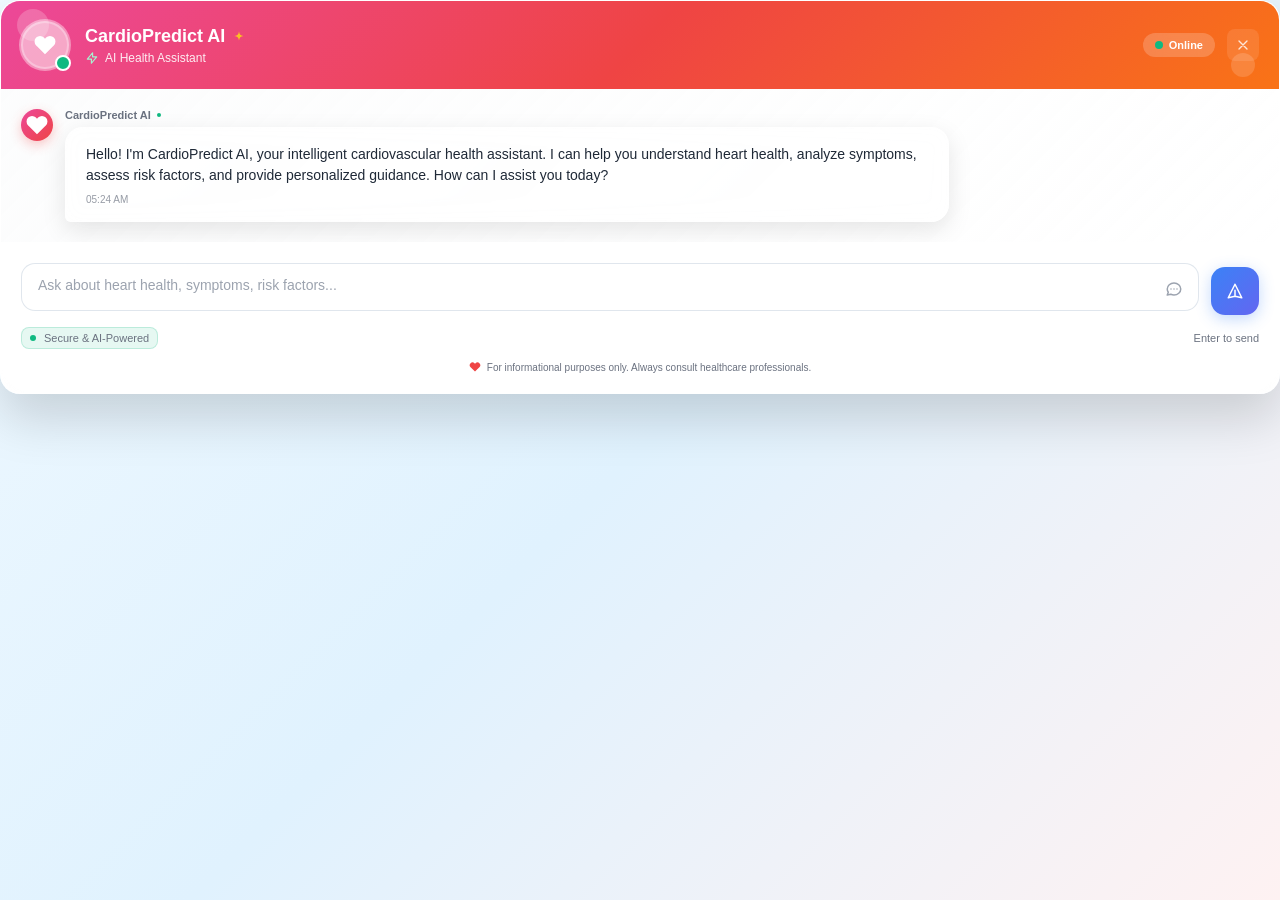
<file: templates/chatbot.html>
<!DOCTYPE html>
<html lang="en">
<head>
    <meta charset="UTF-8">
    <meta name="viewport" content="width=device-width, initial-scale=1.0">
    <title>CardioPredict AI Chatbot</title>
    <style>
        * {
            margin: 0;
            padding: 0;
            box-sizing: border-box;
        }

        body {
            font-family: -apple-system, BlinkMacSystemFont, 'Segoe UI', Roboto, Oxygen, Ubuntu, Cantarell, sans-serif;
            background: linear-gradient(135deg, #f0f9ff 0%, #e0f2fe 50%, #fef2f2 100%);
            min-height: 100vh;
        }

        .chat-widget {
            position: relative;
            width: 100%;
            height: 100%;
            background: rgba(255, 255, 255, 0.95);
            backdrop-filter: blur(20px);
            border-radius: 20px;
            border: 1px solid rgba(255, 255, 255, 0.3);
            box-shadow: 0 25px 50px rgba(0, 0, 0, 0.15);
            overflow: hidden;
            display: flex;
            flex-direction: column;
        }

        .chat-header {
            background: linear-gradient(135deg, #ec4899, #ef4444, #f97316);
            padding: 20px;
            display: flex;
            align-items: center;
            gap: 16px;
            position: relative;
            overflow: hidden;
        }

        .chat-header::before {
            content: '';
            position: absolute;
            top: 8px;
            left: 16px;
            width: 32px;
            height: 32px;
            background: rgba(255, 255, 255, 0.2);
            border-radius: 50%;
            animation: float-bubble 6s ease-in-out infinite;
        }

        .chat-header::after {
            content: '';
            position: absolute;
            bottom: 12px;
            right: 24px;
            width: 24px;
            height: 24px;
            background: rgba(255, 255, 255, 0.15);
            border-radius: 50%;
            animation: float-bubble 6s ease-in-out infinite 3s;
        }

        @keyframes float-bubble {
            0%, 100% { transform: translateY(0) rotate(0deg); }
            50% { transform: translateY(-8px) rotate(180deg); }
        }

        .avatar-container {
            position: relative;
            z-index: 2;
        }

        .avatar-glow {
            position: absolute;
            inset: -2px;
            background: rgba(255, 255, 255, 0.4);
            border-radius: 50%;
            animation: rotate-glow 3s linear infinite;
        }

        .avatar {
            position: relative;
            width: 48px;
            height: 48px;
            background: rgba(255, 255, 255, 0.2);
            border-radius: 50%;
            display: flex;
            align-items: center;
            justify-content: center;
            border: 2px solid rgba(255, 255, 255, 0.3);
        }

        .heart-icon {
            width: 24px;
            height: 24px;
            color: white;
            animation: heartbeat 2s ease-in-out infinite;
        }

        .status-dot {
            position: absolute;
            bottom: -2px;
            right: -2px;
            width: 16px;
            height: 16px;
            background: #10b981;
            border-radius: 50%;
            border: 2px solid white;
            animation: pulse-dot 2s infinite;
        }

        @keyframes rotate-glow {
            from { transform: rotate(0deg); }
            to { transform: rotate(360deg); }
        }

        @keyframes heartbeat {
            0%, 100% { transform: scale(1); }
            25% { transform: scale(1.1); }
            50% { transform: scale(1); }
            75% { transform: scale(1.05); }
        }

        @keyframes pulse-dot {
            0%, 100% { 
                transform: scale(1);
                box-shadow: 0 0 0 0 rgba(16, 185, 129, 0.7);
            }
            50% { 
                transform: scale(1.1);
                box-shadow: 0 0 0 8px rgba(16, 185, 129, 0);
            }
        }

        .header-info {
            flex: 1;
            z-index: 2;
        }

        .chat-title {
            color: white;
            font-size: 18px;
            font-weight: 700;
            display: flex;
            align-items: center;
            gap: 8px;
            margin-bottom: 4px;
        }

        .sparkle-icon {
            width: 16px;
            height: 16px;
            color: #fbbf24;
            animation: sparkle 1.5s ease-in-out infinite;
        }

        @keyframes sparkle {
            0%, 100% { opacity: 1; transform: scale(1) rotate(0deg); }
            50% { opacity: 0.7; transform: scale(1.2) rotate(180deg); }
        }

        .chat-subtitle {
            color: rgba(255, 255, 255, 0.9);
            font-size: 12px;
            display: flex;
            align-items: center;
            gap: 6px;
        }

        .activity-icon {
            width: 14px;
            height: 14px;
            color: #a7f3d0;
        }

        .header-controls {
            display: flex;
            align-items: center;
            gap: 12px;
            z-index: 2;
        }

        .online-badge {
            background: rgba(255, 255, 255, 0.2);
            backdrop-filter: blur(10px);
            padding: 6px 12px;
            border-radius: 20px;
            font-size: 11px;
            color: white;
            font-weight: 600;
            display: flex;
            align-items: center;
            gap: 6px;
        }

        .online-dot {
            width: 8px;
            height: 8px;
            background: #10b981;
            border-radius: 50%;
            animation: pulse-dot 2s infinite;
        }

        .header-btn {
            background: rgba(255, 255, 255, 0.1);
            border: none;
            width: 32px;
            height: 32px;
            border-radius: 8px;
            display: flex;
            align-items: center;
            justify-content: center;
            cursor: pointer;
            transition: all 0.2s ease;
            color: rgba(255, 255, 255, 0.8);
        }

        .header-btn:hover {
            background: rgba(255, 255, 255, 0.2);
            color: white;
        }

        .messages-container {
            flex: 1;
            padding: 20px;
            overflow-y: auto;
            background: linear-gradient(135deg, 
                rgba(249, 250, 251, 0.5) 0%, 
                rgba(255, 255, 255, 0.3) 100%);
            backdrop-filter: blur(10px);
            display: flex;
            flex-direction: column;
            gap: 16px;
        }

        .messages-container::-webkit-scrollbar {
            width: 6px;
        }

        .messages-container::-webkit-scrollbar-track {
            background: rgba(0, 0, 0, 0.05);
            border-radius: 3px;
        }

        .messages-container::-webkit-scrollbar-thumb {
            background: rgba(59, 130, 246, 0.3);
            border-radius: 3px;
        }

        .messages-container::-webkit-scrollbar-thumb:hover {
            background: rgba(59, 130, 246, 0.5);
        }

        .message {
            display: flex;
            align-items: flex-start;
            gap: 12px;
            animation: slide-in 0.4s ease-out;
        }

        @keyframes slide-in {
            from {
                opacity: 0;
                transform: translateY(16px);
            }
            to {
                opacity: 1;
                transform: translateY(0);
            }
        }

        .message.user {
            flex-direction: row-reverse;
            margin-left: 60px;
        }

        .message.bot {
            margin-right: 60px;
        }

        .message-avatar {
            width: 32px;
            height: 32px;
            border-radius: 50%;
            display: flex;
            align-items: center;
            justify-content: center;
            flex-shrink: 0;
        }

        .message.bot .message-avatar {
            background: linear-gradient(135deg, #ec4899, #ef4444);
            box-shadow: 0 4px 12px rgba(239, 68, 68, 0.3);
        }

        .message-content {
            max-width: 75%;
        }

        .message-header {
            display: flex;
            align-items: center;
            gap: 6px;
            margin-bottom: 6px;
            font-size: 11px;
            font-weight: 600;
            color: #6b7280;
        }

        .message.user .message-header {
            justify-content: flex-end;
        }

        .online-indicator {
            width: 4px;
            height: 4px;
            background: #10b981;
            border-radius: 50%;
        }

        .message-bubble {
            padding: 16px 20px;
            border-radius: 18px;
            backdrop-filter: blur(10px);
            box-shadow: 0 8px 25px rgba(0, 0, 0, 0.1);
            position: relative;
            overflow: hidden;
        }

        .message-bubble::before {
            content: '';
            position: absolute;
            top: 0;
            left: 0;
            right: 0;
            bottom: 0;
            border-radius: 18px;
            padding: 1px;
            background: linear-gradient(135deg, rgba(255, 255, 255, 0.4), transparent);
            mask: linear-gradient(#fff 0 0) content-box, linear-gradient(#fff 0 0);
            -webkit-mask-composite: xor;
            mask-composite: xor;
        }

        .message.user .message-bubble {
            background: linear-gradient(135deg, #3b82f6, #6366f1);
            color: white;
            border-bottom-right-radius: 6px;
        }

        .message.bot .message-bubble {
            background: rgba(255, 255, 255, 0.9);
            color: #1f2937;
            border: 1px solid rgba(255, 255, 255, 0.3);
            border-bottom-left-radius: 6px;
        }

        .message-text {
            line-height: 1.5;
            margin-bottom: 8px;
            font-size: 14px;
        }

        .message-time {
            font-size: 10px;
            opacity: 0.7;
            text-align: right;
        }

        .message.bot .message-time {
            text-align: left;
            color: #6b7280;
        }

        .typing-indicator {
            display: flex;
            align-items: flex-start;
            gap: 12px;
            margin-right: 60px;
            animation: slide-in 0.4s ease-out;
        }

        .typing-bubble {
            background: rgba(255, 255, 255, 0.9);
            border: 1px solid rgba(255, 255, 255, 0.3);
            padding: 16px 20px;
            border-radius: 18px;
            backdrop-filter: blur(10px);
            box-shadow: 0 8px 25px rgba(0, 0, 0, 0.1);
            border-bottom-left-radius: 6px;
        }

        .typing-dots {
            display: flex;
            gap: 4px;
            align-items: center;
        }

        .typing-dot {
            width: 8px;
            height: 8px;
            border-radius: 50%;
            animation: typing-animation 1.4s infinite ease-in-out;
        }

        .typing-dot:nth-child(1) {
            background: #ef4444;
            animation-delay: 0s;
        }

        .typing-dot:nth-child(2) {
            background: #ec4899;
            animation-delay: 0.2s;
        }

        .typing-dot:nth-child(3) {
            background: #3b82f6;
            animation-delay: 0.4s;
        }

        @keyframes typing-animation {
            0%, 60%, 100% {
                transform: translateY(0);
                opacity: 0.4;
            }
            30% {
                transform: translateY(-8px);
                opacity: 1;
            }
        }

        .typing-text {
            margin-left: 12px;
            color: #6b7280;
            font-size: 11px;
            font-style: italic;
        }

        .input-area {
            padding: 20px;
            background: rgba(255, 255, 255, 0.9);
            backdrop-filter: blur(20px);
            border-top: 1px solid rgba(255, 255, 255, 0.3);
        }

        .input-container {
            display: flex;
            gap: 12px;
            align-items: flex-end;
            margin-bottom: 12px;
        }

        .input-wrapper {
            flex: 1;
            position: relative;
        }

        .message-input {
            width: 100%;
            min-height: 48px;
            max-height: 120px;
            padding: 12px 48px 12px 16px;
            border: 1px solid rgba(203, 213, 225, 0.6);
            border-radius: 14px;
            background: rgba(255, 255, 255, 0.8);
            backdrop-filter: blur(5px);
            font-size: 14px;
            line-height: 1.4;
            resize: none;
            transition: all 0.3s ease;
            font-family: inherit;
            outline: none;
        }

        .message-input:focus {
            border-color: #3b82f6;
            box-shadow: 0 0 0 3px rgba(59, 130, 246, 0.1);
            background: rgba(255, 255, 255, 0.95);
        }

        .message-input::placeholder {
            color: #9ca3af;
        }

        .input-icon {
            position: absolute;
            right: 16px;
            top: 50%;
            transform: translateY(-50%);
            width: 18px;
            height: 18px;
            color: #9ca3af;
        }

        .send-button {
            height: 48px;
            width: 48px;
            background: linear-gradient(135deg, #3b82f6, #6366f1);
            border: none;
            border-radius: 14px;
            color: white;
            cursor: pointer;
            display: flex;
            align-items: center;
            justify-content: center;
            transition: all 0.3s ease;
            box-shadow: 0 4px 15px rgba(59, 130, 246, 0.3);
        }

        .send-button:hover:not(:disabled) {
            background: linear-gradient(135deg, #2563eb, #4f46e5);
            transform: translateY(-2px);
            box-shadow: 0 8px 25px rgba(59, 130, 246, 0.4);
        }

        .send-button:disabled {
            opacity: 0.5;
            cursor: not-allowed;
            transform: none;
        }

        .send-icon {
            width: 18px;
            height: 18px;
        }

        .input-info {
            display: flex;
            justify-content: space-between;
            align-items: center;
            font-size: 11px;
            color: #6b7280;
        }

        .security-info {
            display: flex;
            align-items: center;
            gap: 8px;
            background: rgba(16, 185, 129, 0.1);
            padding: 4px 8px;
            border-radius: 8px;
            border: 1px solid rgba(16, 185, 129, 0.2);
        }

        .security-dot {
            width: 6px;
            height: 6px;
            background: #10b981;
            border-radius: 50%;
            animation: pulse-dot 2s infinite;
        }

        .disclaimer {
            text-align: center;
            margin-top: 12px;
            font-size: 10px;
            color: #6b7280;
            display: flex;
            align-items: center;
            justify-content: center;
            gap: 6px;
        }

        .disclaimer-heart {
            width: 12px;
            height: 12px;
            color: #ef4444;
        }

        @media (max-width: 480px) {
            .chat-widget {
                width: 100%;
                height: 100%;
            }
        }
    </style>
</head>
<body>
    <div id="chatWidget" class="chat-widget">
        <div class="chat-header">
            <div class="avatar-container">
                <div class="avatar-glow"></div>
                <div class="avatar">
                    <svg class="heart-icon" fill="currentColor" viewBox="0 0 24 24">
                        <path d="M20.84 4.61a5.5 5.5 0 0 0-7.78 0L12 5.67l-1.06-1.06a5.5 5.5 0 0 0-7.78 7.78l1.06 1.06L12 21.23l7.78-7.78 1.06-1.06a5.5 5.5 0 0 0 0-7.78z"/>
                    </svg>
                </div>
                <div class="status-dot"></div>
            </div>
            <div class="header-info">
                <div class="chat-title">
                    CardioPredict AI
                    <svg class="sparkle-icon" fill="currentColor" viewBox="0 0 24 24">
                        <path d="M9.813 15.904L9 18.75l-.813-2.846a4.5 4.5 0 00-3.09-3.09L2.25 12l2.846-.813a4.5 4.5 0 003.09-3.09L9 5.25l.813 2.846a4.5 4.5 0 003.09 3.09L15.75 12l-2.846.813a4.5 4.5 0 00-3.09 3.09z"/>
                    </svg>
                </div>
                <div class="chat-subtitle">
                    <svg class="activity-icon" fill="none" stroke="currentColor" viewBox="0 0 24 24">
                        <path stroke-linecap="round" stroke-linejoin="round" stroke-width="2" d="M13 10V3L4 14h7v7l9-11h-7z"/>
                    </svg>
                    AI Health Assistant
                </div>
            </div>
            <div class="header-controls">
                <div class="online-badge">
                    <div class="online-dot"></div>
                    Online
                </div>
                <button class="header-btn" onclick="parent.toggleChatbot()" aria-label="Close chatbot">
                    <svg width="16" height="16" fill="none" stroke="currentColor" viewBox="0 0 24 24">
                        <path stroke-linecap="round" stroke-linejoin="round" stroke-width="2" d="M6 18L18 6M6 6l12 12"/>
                    </svg>
                </button>
            </div>
        </div>
        <div id="messagesContainer" class="messages-container">
            <div class="message bot">
                <div class="message-avatar">
                    <svg class="heart-icon" width="16" height="16" fill="currentColor" viewBox="0 0 24 24">
                        <path d="M20.84 4.61a5.5 5.5 0 0 0-7.78 0L12 5.67l-1.06-1.06a5.5 5.5 0 0 0-7.78 7.78l1.06 1.06L12 21.23l7.78-7.78 1.06-1.06a5.5 5.5 0 0 0 0-7.78z"/>
                    </svg>
                </div>
                <div class="message-content">
                    <div class="message-header">
                        CardioPredict AI
                        <div class="online-indicator"></div>
                    </div>
                    <div class="message-bubble">
                        <div class="message-text">
                            Hello! I'm CardioPredict AI, your intelligent cardiovascular health assistant. I can help you understand heart health, analyze symptoms, assess risk factors, and provide personalized guidance. How can I assist you today?
                        </div>
                        <div class="message-time" id="initialTime"></div>
                    </div>
                </div>
            </div>
        </div>
        <div class="input-area">
            <div class="input-container">
                <div class="input-wrapper">
                    <textarea 
                        id="messageInput" 
                        class="message-input" 
                        placeholder="Ask about heart health, symptoms, risk factors..."
                        rows="1"
                    ></textarea>
                    <svg class="input-icon" fill="none" stroke="currentColor" viewBox="0 0 24 24">
                        <path stroke-linecap="round" stroke-linejoin="round" stroke-width="2" d="M8 12h.01M12 12h.01M16 12h.01M21 12c0 4.418-4.03 8-9 8a9.863 9.863 0 01-4.255-.949L3 20l1.395-3.72C3.512 15.042 3 13.574 3 12c0-4.418 4.03-8 9-8s9 3.582 9 8z"/>
                    </svg>
                </div>
                <button id="sendButton" class="send-button" onclick="sendMessage()" aria-label="Send message">
                    <svg class="send-icon" fill="none" stroke="currentColor" viewBox="0 0 24 24">
                        <path stroke-linecap="round" stroke-linejoin="round" stroke-width="2" d="M12 19l9 2-9-18-9 18 9-2zm0 0v-8"/>
                    </svg>
                </button>
            </div>
            <div class="input-info">
                <div class="security-info">
                    <div class="security-dot"></div>
                    <span>Secure & AI-Powered</span>
                </div>
                <span>Enter to send</span>
            </div>
            <div class="disclaimer">
                <svg class="disclaimer-heart" fill="currentColor" viewBox="0 0 24 24">
                    <path d="M20.84 4.61a5.5 5.5 0 0 0-7.78 0L12 5.67l-1.06-1.06a5.5 5.5 0 0 0-7.78 7.78l1.06 1.06L12 21.23l7.78-7.78 1.06-1.06a5.5 5.5 0 0 0 0-7.78z"/>
                </svg>
                For informational purposes only. Always consult healthcare professionals.
            </div>
        </div>
    </div>

    <script>
        class CardioChat {
            constructor() {
                this.isTyping = false;
                this.messages = [];
                
                this.chatWidget = document.getElementById('chatWidget');
                this.messagesContainer = document.getElementById('messagesContainer');
                this.messageInput = document.getElementById('messageInput');
                this.sendButton = document.getElementById('sendButton');
                
                this.init();
            }

            init() {
                document.getElementById('initialTime').textContent = this.formatTime(new Date());
                this.messageInput.addEventListener('keydown', (e) => {
                    if (e.key === 'Enter' && !e.shiftKey) {
                        e.preventDefault();
                        this.sendMessage();
                    }
                });
                this.messageInput.addEventListener('input', () => this.autoResize());
                this.autoResize();
            }

            formatTime(date) {
                return date.toLocaleTimeString([], { hour: '2-digit', minute: '2-digit' });
            }

            autoResize() {
                this.messageInput.style.height = 'auto';
                this.messageInput.style.height = Math.min(this.messageInput.scrollHeight, 120) + 'px';
            }

            async sendMessage() {
                const text = this.messageInput.value.trim();
                if (!text || this.isTyping) return;

                this.addMessage(text, true);
                this.messageInput.value = '';
                this.autoResize();
                
                this.showTypingIndicator();
                
                try {
                    const response = await fetch("/chatbot", {
                        method: "POST",
                        headers: { "Content-Type": "application/json" },
                        body: JSON.stringify({ message: text })
                    });
                    
                    const data = await response.json();
                    
                    setTimeout(() => {
                        this.hideTypingIndicator();
                        const aiResponse = data.reply || "I'm here to help with your cardiovascular health questions. Please make sure your backend is connected.";
                        this.addMessage(aiResponse, false);
                    }, 800 + Math.random() * 1200);
                    
                } catch (error) {
                    console.error('Error sending message:', error);
                    setTimeout(() => {
                        this.hideTypingIndicator();
                        this.addMessage("⚠️ I'm having trouble connecting to the server. Please check your connection and try again.", false);
                    }, 1000);
                }
            }

            addMessage(text, isUser) {
                const messageElement = document.createElement('div');
                messageElement.className = `message ${isUser ? 'user' : 'bot'}`;
                
                const timestamp = this.formatTime(new Date());
                
                if (isUser) {
                    messageElement.innerHTML = `
                        <div class="message-content">
                            <div class="message-bubble">
                                <div class="message-text">${text}</div>
                                <div class="message-time">${timestamp}</div>
                            </div>
                        </div>
                    `;
                } else {
                    messageElement.innerHTML = `
                        <div class="message-avatar">
                            <svg class="heart-icon" width="16" height="16" fill="currentColor" viewBox="0 0 24 24">
                                <path d="M20.84 4.61a5.5 5.5 0 0 0-7.78 0L12 5.67l-1.06-1.06a5.5 5.5 0 0 0-7.78 7.78l1.06 1.06L12 21.23l7.78-7.78 1.06-1.06a5.5 5.5 0 0 0 0-7.78z"/>
                            </svg>
                        </div>
                        <div class="message-content">
                            <div class="message-header">
                                CardioPredict AI
                                <div class="online-indicator"></div>
                            </div>
                            <div class="message-bubble">
                                <div class="message-text">${text}</div>
                                <div class="message-time">${timestamp}</div>
                            </div>
                        </div>
                    `;
                }
                
                this.messagesContainer.appendChild(messageElement);
                this.scrollToBottom();
            }

            showTypingIndicator() {
                if (this.isTyping) return;
                
                this.isTyping = true;
                this.sendButton.disabled = true;
                
                const typingElement = document.createElement('div');
                typingElement.className = 'typing-indicator';
                typingElement.id = 'typingIndicator';
                
                typingElement.innerHTML = `
                    <div class="message-avatar">
                        <svg class="heart-icon" width="16" height="16" fill="currentColor" viewBox="0 0 24 24">
                            <path d="M20.84 4.61a5.5 5.5 0 0 0-7.78 0L12 5.67l-1.06-1.06a5.5 5.5 0 0 0-7.78 7.78l1.06 1.06L12 21.23l7.78-7.78 1.06-1.06a5.5 5.5 0 0 0 0-7.78z"/>
                        </svg>
                    </div>
                    <div class="message-content">
                        <div class="message-header">
                            CardioPredict AI
                            <div class="online-indicator"></div>
                        </div>
                        <div class="typing-bubble">
                            <div style="display: flex; align-items: center;">
                                <div class="typing-dots">
                                    <div class="typing-dot"></div>
                                    <div class="typing-dot"></div>
                                    <div class="typing-dot"></div>
                                </div>
                                <span class="typing-text">AI is analyzing...</span>
                            </div>
                        </div>
                    </div>
                `;
                
                this.messagesContainer.appendChild(typingElement);
                this.scrollToBottom();
            }

            hideTypingIndicator() {
                this.isTyping = false;
                this.sendButton.disabled = false;
                
                const typingElement = document.getElementById('typingIndicator');
                if (typingElement) {
                    typingElement.remove();
                }
            }

            scrollToBottom() {
                setTimeout(() => {
                    this.messagesContainer.scrollTop = this.messagesContainer.scrollHeight;
                }, 100);
            }
        }

        document.addEventListener('DOMContentLoaded', () => {
            new CardioChat();
        });
    </script>
</body>
</html>
</file>
